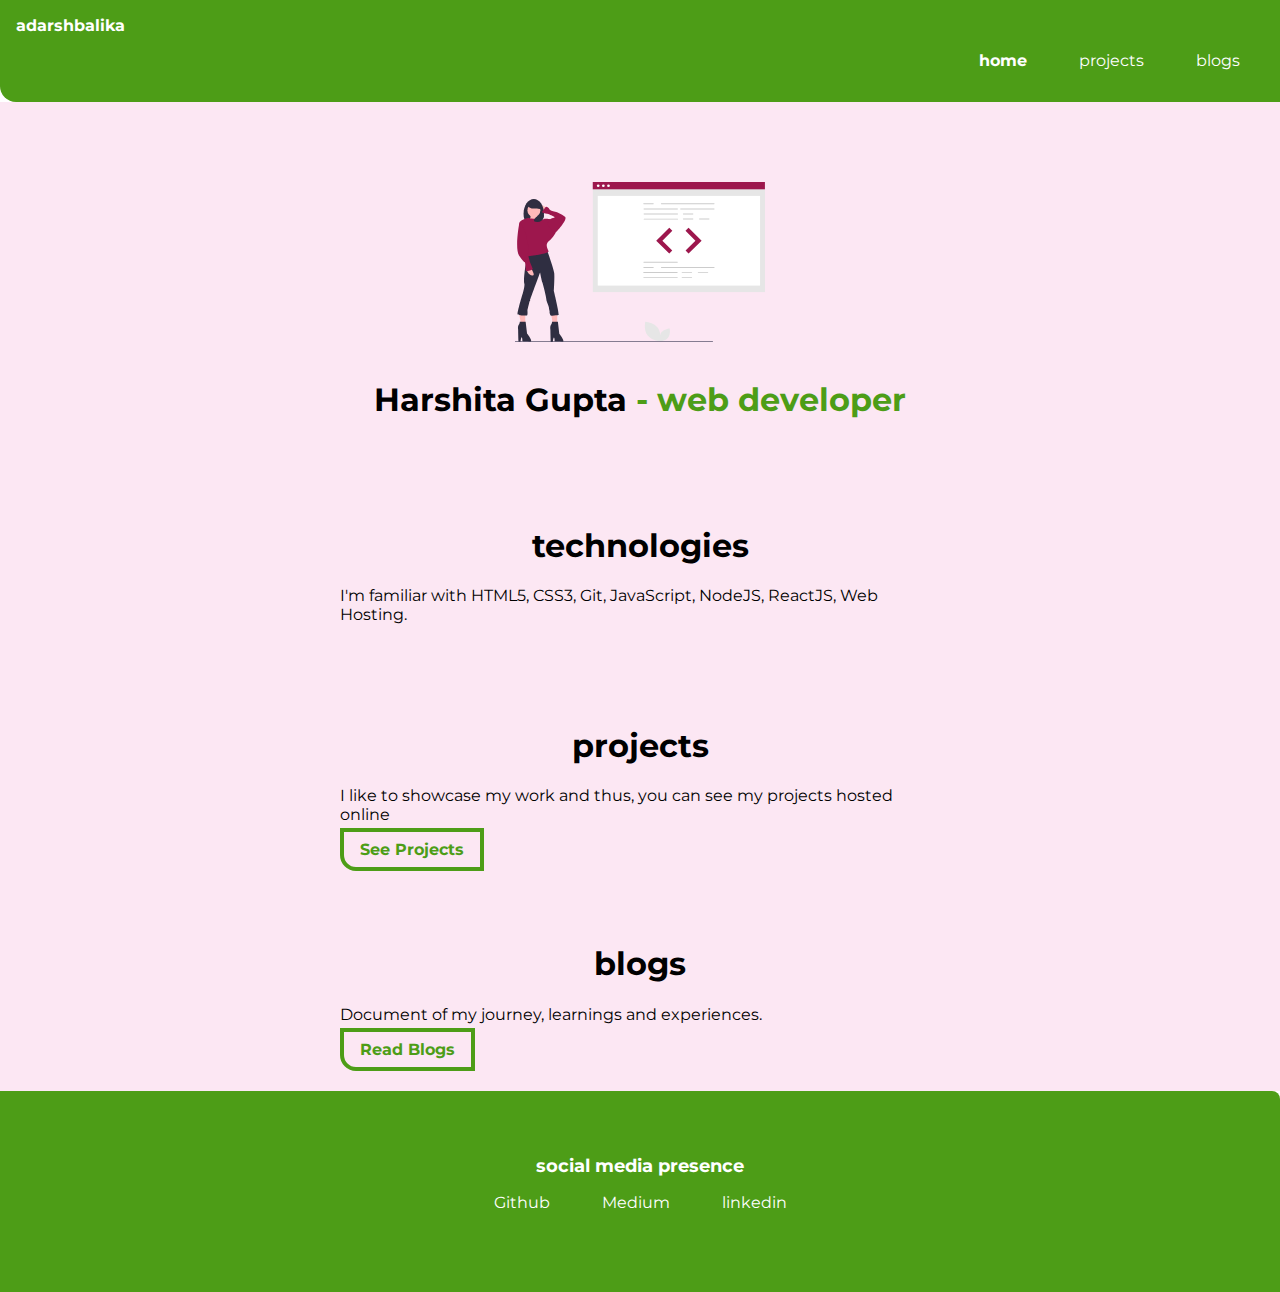
<file: index.html>
<!DOCTYPE html>
<html lang="en">
<head>
    <meta charset="UTF-8">
    <meta name="viewport" content="width=device-width, initial-scale=1.0">
    <title>home | adarshbalika</title>
    <link href="style.css" rel="stylesheet" />
</head>
<body>
    <nav class="navigation container">
        <div class="nav-brand"><a href="/">adarshbalika</a></div>
        <ul class="list-non-bullet nav-pills">
            <li class="list-item-inline">
                <a class="link link-active" href="/">home</a>
            </li>
            <li class="list-item-inline">
                <a class="link" href="projects.html">projects</a>
            </li>
            <li class="list-item-inline">
                <a class="link" href="blogs.html">blogs</a>
            </li>
        </ul>
    </nav>

    <header class="hero">
        <img class="hero-img" src="images/adarshbaalika.svg" />
        <h1 class="hero-heading">Harshita Gupta  <span class="heading-inverted"> - web developer</span></h1>
    </header>

    <section class="section ow">
        <div class="container container-center">
            <h1>technologies</h1>
            <p>I'm familiar with HTML5, CSS3, Git, JavaScript, NodeJS, ReactJS, Web Hosting.</p>
        </div>
    </section>

    <section class="section ow">
        <div class="container container-center">
            <h1>projects</h1>
            <p>I like to showcase my work and thus, you can see my projects hosted online</p>
            <a class="link link-primary" href="projects.html">See Projects</a>
        </div>
    </section>

    <section class="section ow">
        <div class="container container-center">
            <h1>blogs</h1>
            <p>Document of my journey, learnings and experiences. </p>
            <a class="link link-secondary" href="blogs.html">Read Blogs</a>
        </div>
    </section>

    <footer class="footer">
        <div class="footer-header">social media presence</div>
        <ul class="social-links list-non-bullet">
            <li class="list-item-inline">
                <a class="link" href="https://github.com/harshitagupta11">
                    Github
                </a>
            </li>
            <li class="list-item-inline">
                <a class="link" href="https://harshita-gupta.medium.com/">
                    Medium
                </a>
            </li>
            <li class="list-item-inline">
                <a class="link" href="https://www.linkedin.com/in/harshita02/">
                    linkedin
                </a>
            </li>
            
        </ul>
    </footer>


    
</body>
</html>
</file>
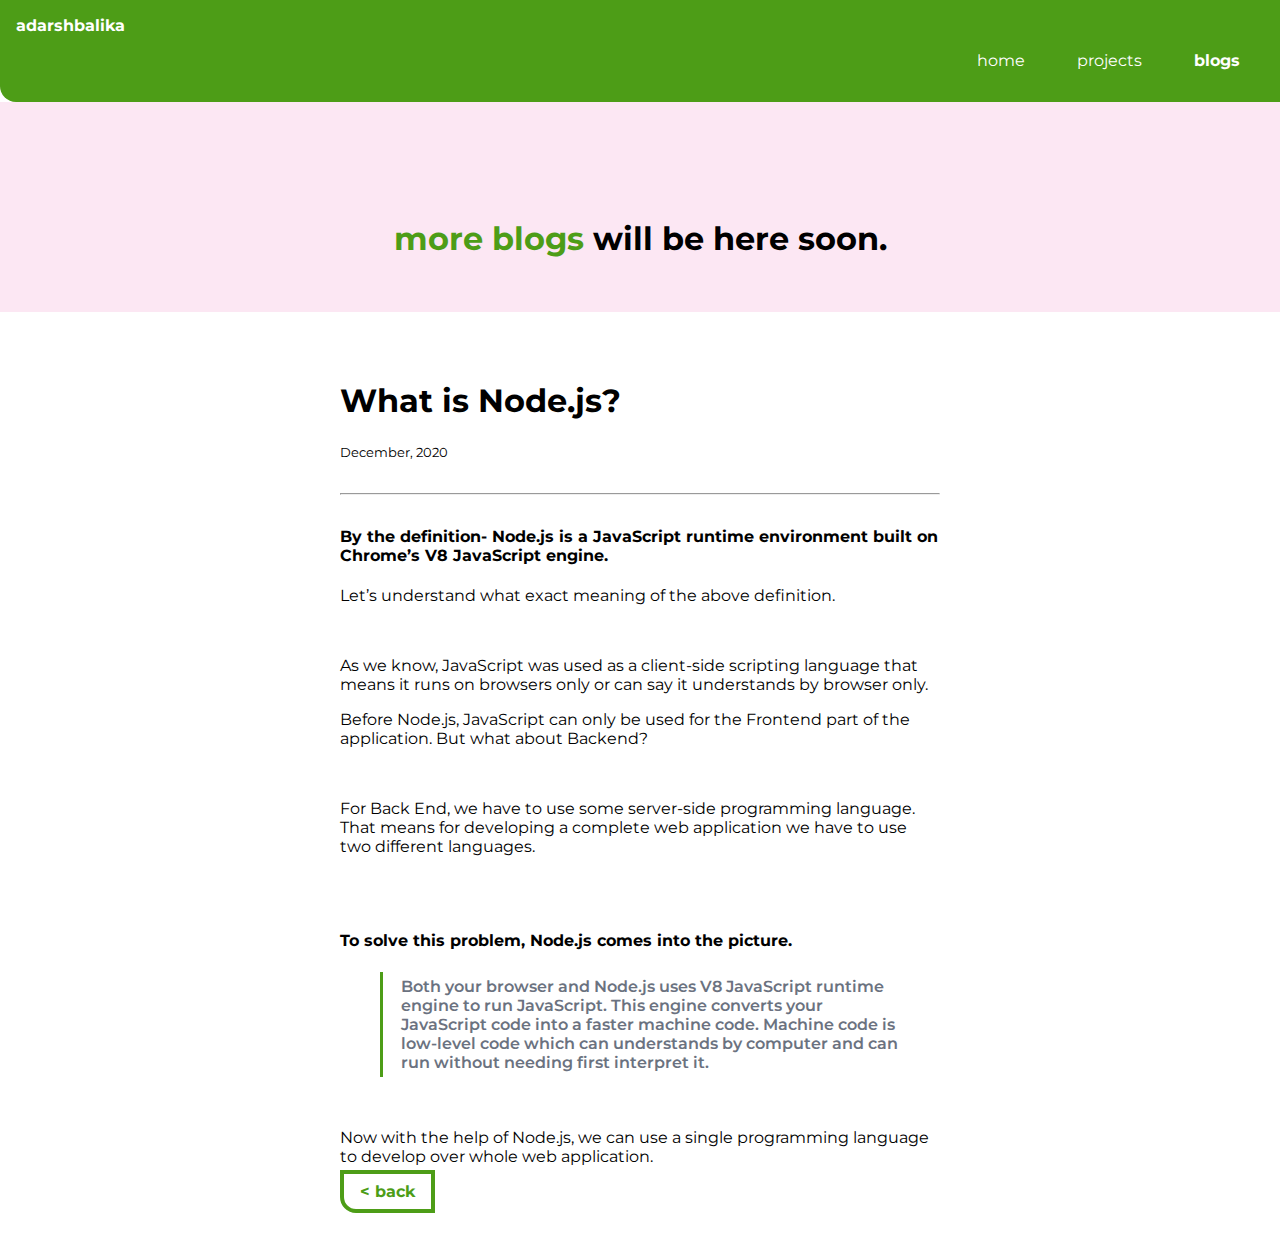
<file: blogOne.html>
<!DOCTYPE html>
<html lang="en">
<head>
    <meta charset="UTF-8">
    <meta name="viewport" content="width=device-width, initial-scale=1.0">
    <link href="style.css" rel="stylesheet" />
    <title>Check out soon</title>
</head>
<body>

    <nav class="navigation container">
        <div class="nav-brand"><a href="/">adarshbalika</a></div>
        <ul class="list-non-bullet nav-pills">
            <li class="list-item-inline">
                <a class="link" href="/">home</a>
            </li>
            <li class="list-item-inline">
                <a class="link " href="/projects.html">projects</a>
            </li>
            <li class="list-item-inline">
                <a class="link link-active" href="blogs.html">blogs</a>
            </li>
        </ul>
    </nav>

    <header class="hero">
        <h1 class="hero-heading"><span class="heading-inverted">more blogs </span>will be here soon.</h1>
    </header>
    
    <ul class="list-non-bullet">

        <li>
            <article class="showcase-list container container-center ">
                <h1>What is Node.js?</h1>
            <small>December, 2020</small>
            <hr>
            <h4>By the definition- Node.js is a JavaScript runtime environment built on Chrome’s V8 JavaScript engine.</h4>
            <p>Let’s understand what exact meaning of the above definition.</p>
            <br>
            
            <p>As we know, JavaScript was used as a client-side scripting language that means it runs on browsers only or can say it understands by browser only.</p>
            <p>Before Node.js, JavaScript can only be used for the Frontend part of the application. But what about Backend?</p>
            <br>
            
            
            <p>For Back End, we have to use some server-side programming language. That means for developing a complete web application we have to use two different languages.</p>
            <br> <br>

            <h4>To solve this problem, Node.js comes into the picture.</h4>
           
            <blockquote>Both your browser and Node.js uses V8 JavaScript runtime engine to run JavaScript. This engine converts your JavaScript code into a faster machine code. Machine code is low-level code which can understands by computer and can run without needing first interpret it.
            </blockquote>
            
            <br>
            <p>Now with the help of Node.js, we can use a single programming language to develop over whole web application.</p>
            <a class="link link-primary" href="blogs.html"> < back</a>
            </article>
        </li>


    </ul>


</body>
</html>
</file>
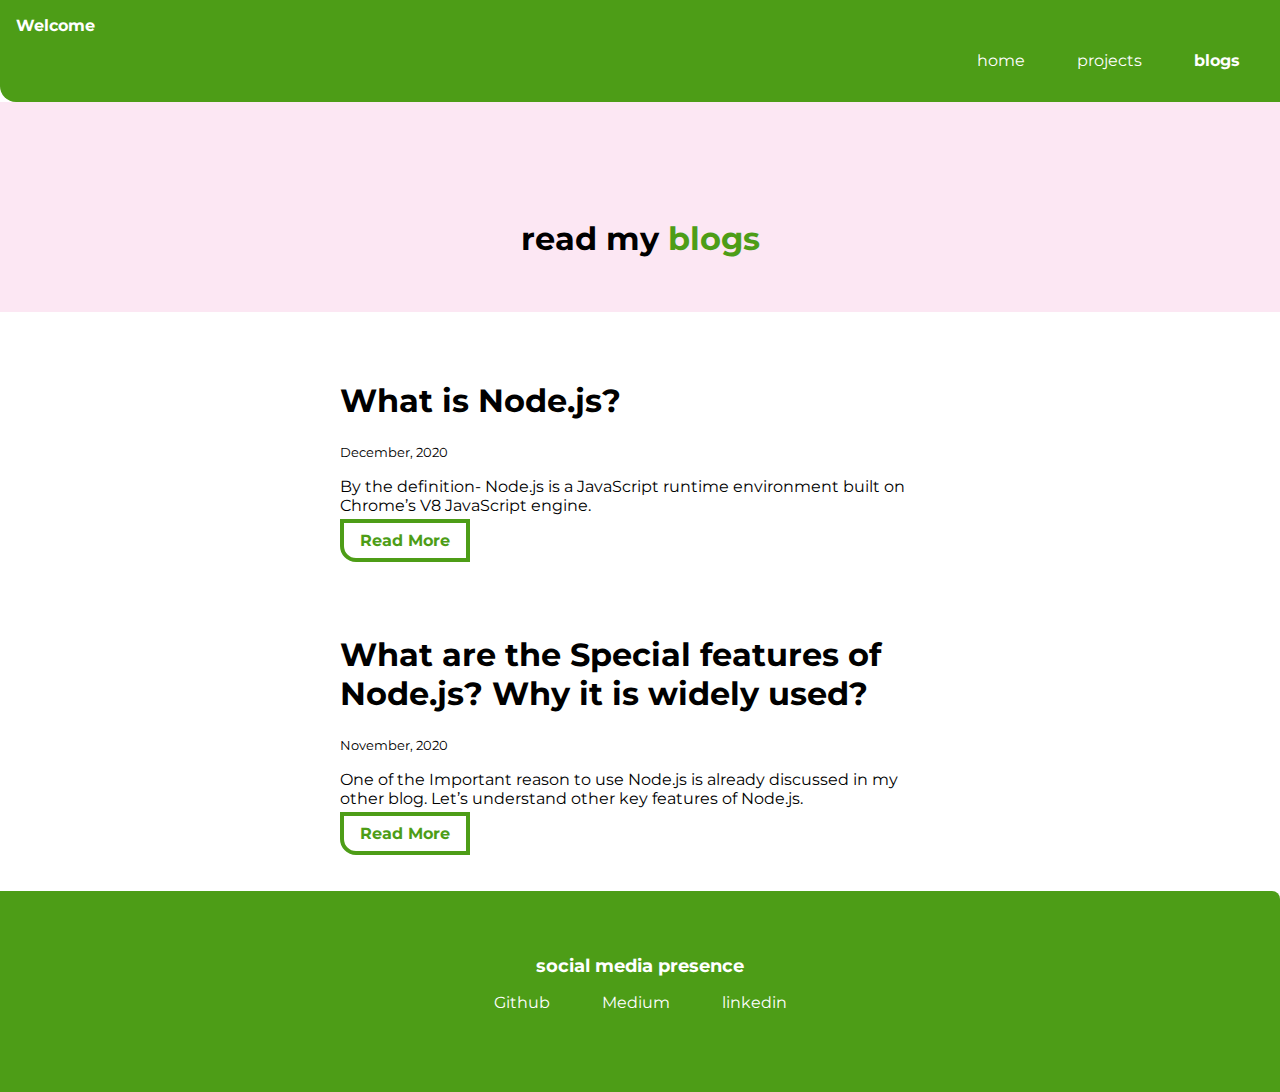
<file: blogs.html>
<!DOCTYPE html>
<html lang="en">
<head>
    <meta charset="UTF-8">
    <meta name="viewport" content="width=device-width, initial-scale=1.0">
    <link href="style.css" rel="stylesheet" />
    <title>blogs | by Pooja N G</title>
</head>
<body>
    <nav class="navigation container">
        <div class="nav-brand"><a href="/">Welcome</a></div>
        <ul class="list-non-bullet nav-pills">
            <li class="list-item-inline">
                <a class="link" href="/">home</a>
            </li>
            <li class="list-item-inline">
                <a class="link " href="projects.html">projects</a>
            </li>
            <li class="list-item-inline">
                <a class="link link-active" href="blogs.html">blogs</a>
            </li>
        </ul>
    </nav>

    <header class="hero">
        <h1 class="hero-heading">read my <span class="heading-inverted">blogs</span></h1>
    </header>

    <ul class="list-non-bullet">

        <li>
            <article class="showcase-list container container-center ">
                <h1>What is Node.js?</h1>
            <small>December, 2020</small>
            <p>By the definition- Node.js is a JavaScript runtime environment built on Chrome’s V8 JavaScript engine.</p>
            <a class="link link-primary" href="blogOne.html">Read More</a>
            </article>
        </li>

        <li>
            <article class="showcase-list container container-center ">
                <h1>What are the Special features of Node.js? Why it is widely used?</h1>
                <small>November, 2020</small>
                <p>One of the Important reason to use Node.js is already discussed in my other blog.
                    Let’s understand other key features of Node.js.</p>
    
                <a class="link link-primary" href="blogTwo.html">Read More</a>
                 </article>
            
        </li>

    </ul>

    <footer class="footer">
        <div class="footer-header">social media presence</div>
        <ul class="social-links list-non-bullet">
            <li class="list-item-inline">
                <a class="link" href="https://github.com/harshitagupta11">
                    Github
                </a>
            </li>
            <li class="list-item-inline">
                <a class="link" href="https://harshita-gupta.medium.com/">
                    Medium
                </a>
            </li>
            <li class="list-item-inline">
                <a class="link" href="https://www.linkedin.com/in/harshita02/">
                    linkedin
                </a>
            </li>
            
        </ul>
    </footer>

    
</body>
</html>
</file>
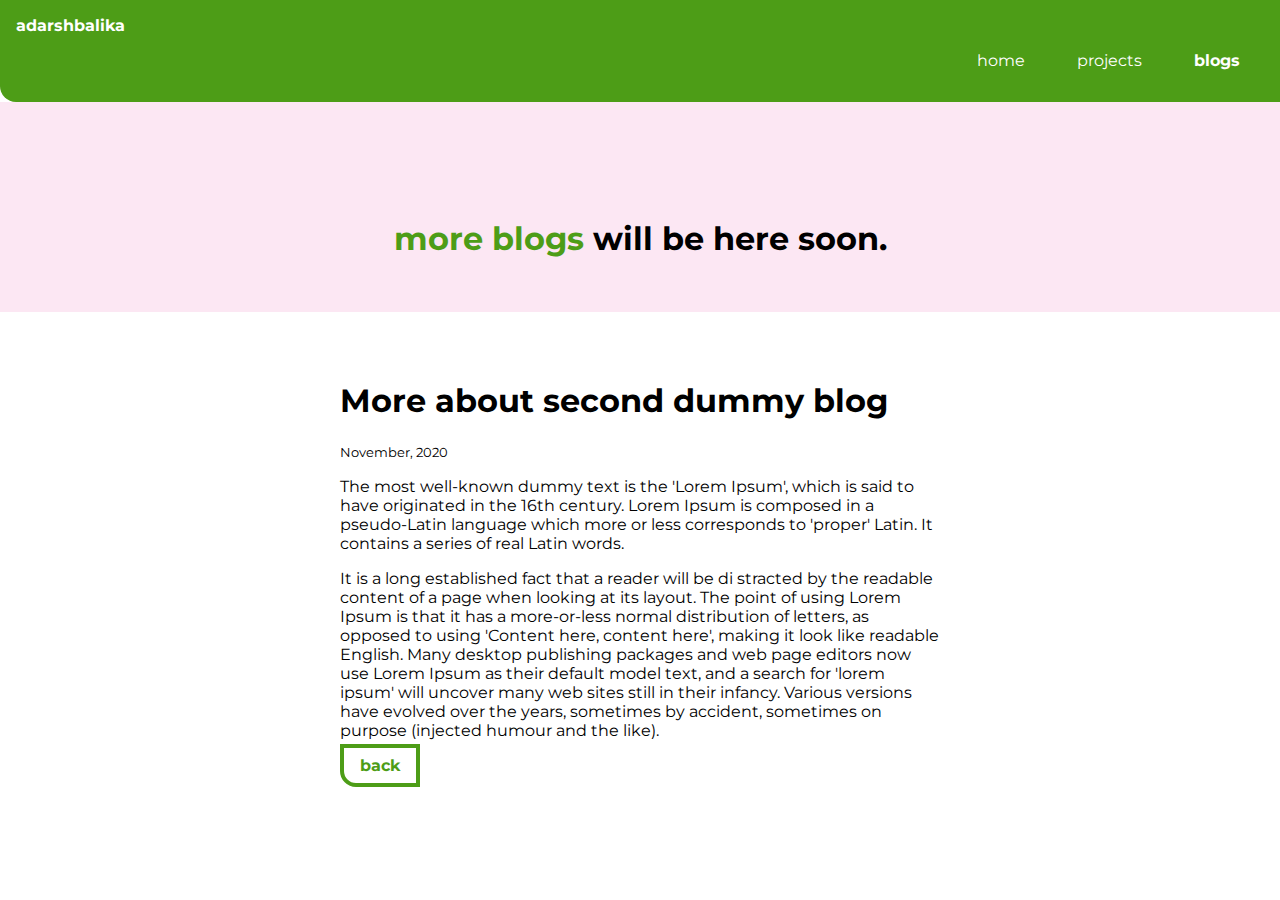
<file: blogTwo.html>
<!DOCTYPE html>
<html lang="en">
<head>
    <meta charset="UTF-8">
    <meta name="viewport" content="width=device-width, initial-scale=1.0">
    <link href="style.css" rel="stylesheet" />
    <title>Check out soon</title>
</head>
<body>

    <nav class="navigation container">
        <div class="nav-brand"><a href="/">adarshbalika</a></div>
        <ul class="list-non-bullet nav-pills">
            <li class="list-item-inline">
                <a class="link" href="/">home</a>
            </li>
            <li class="list-item-inline">
                <a class="link " href="projects.html">projects</a>
            </li>
            <li class="list-item-inline">
                <a class="link link-active" href="blogs.html">blogs</a>
            </li>
        </ul>
    </nav>

    <header class="hero">
        <h1 class="hero-heading"><span class="heading-inverted">more blogs </span>will be here soon.</h1>
    </header>
    
    <ul class="list-non-bullet">

        <li>
            <article class="showcase-list container container-center ">
                <h1>More about second dummy blog</h1>
            <small>November, 2020</small>
            <p>The most well-known dummy text is the 'Lorem Ipsum',
                 which is said to have originated in the 16th century. 
                 Lorem Ipsum is composed in a pseudo-Latin language
                  which more or less corresponds to 'proper' Latin.
                   It contains a series of real Latin words.</p>
<p>It is a long established fact that a reader will be di
    stracted by the readable content of a page when looking at its layout. 
    The point of using Lorem Ipsum is that it has a more-or-less normal
     distribution of letters, as opposed to using 'Content here, content here',
      making it look like readable English. Many desktop publishing packages 
      and web page editors now use Lorem Ipsum as their default model text,
       and a search for 'lorem ipsum' will uncover many web sites still in 
       their infancy. Various versions have evolved over the years, sometimes 
       by accident,
     sometimes on purpose (injected humour and the like).</p>
            <a class="link link-primary" href="blogs.html">  back</a>
            </article>
        </li>


    </ul>


</body>
</html>
</file>
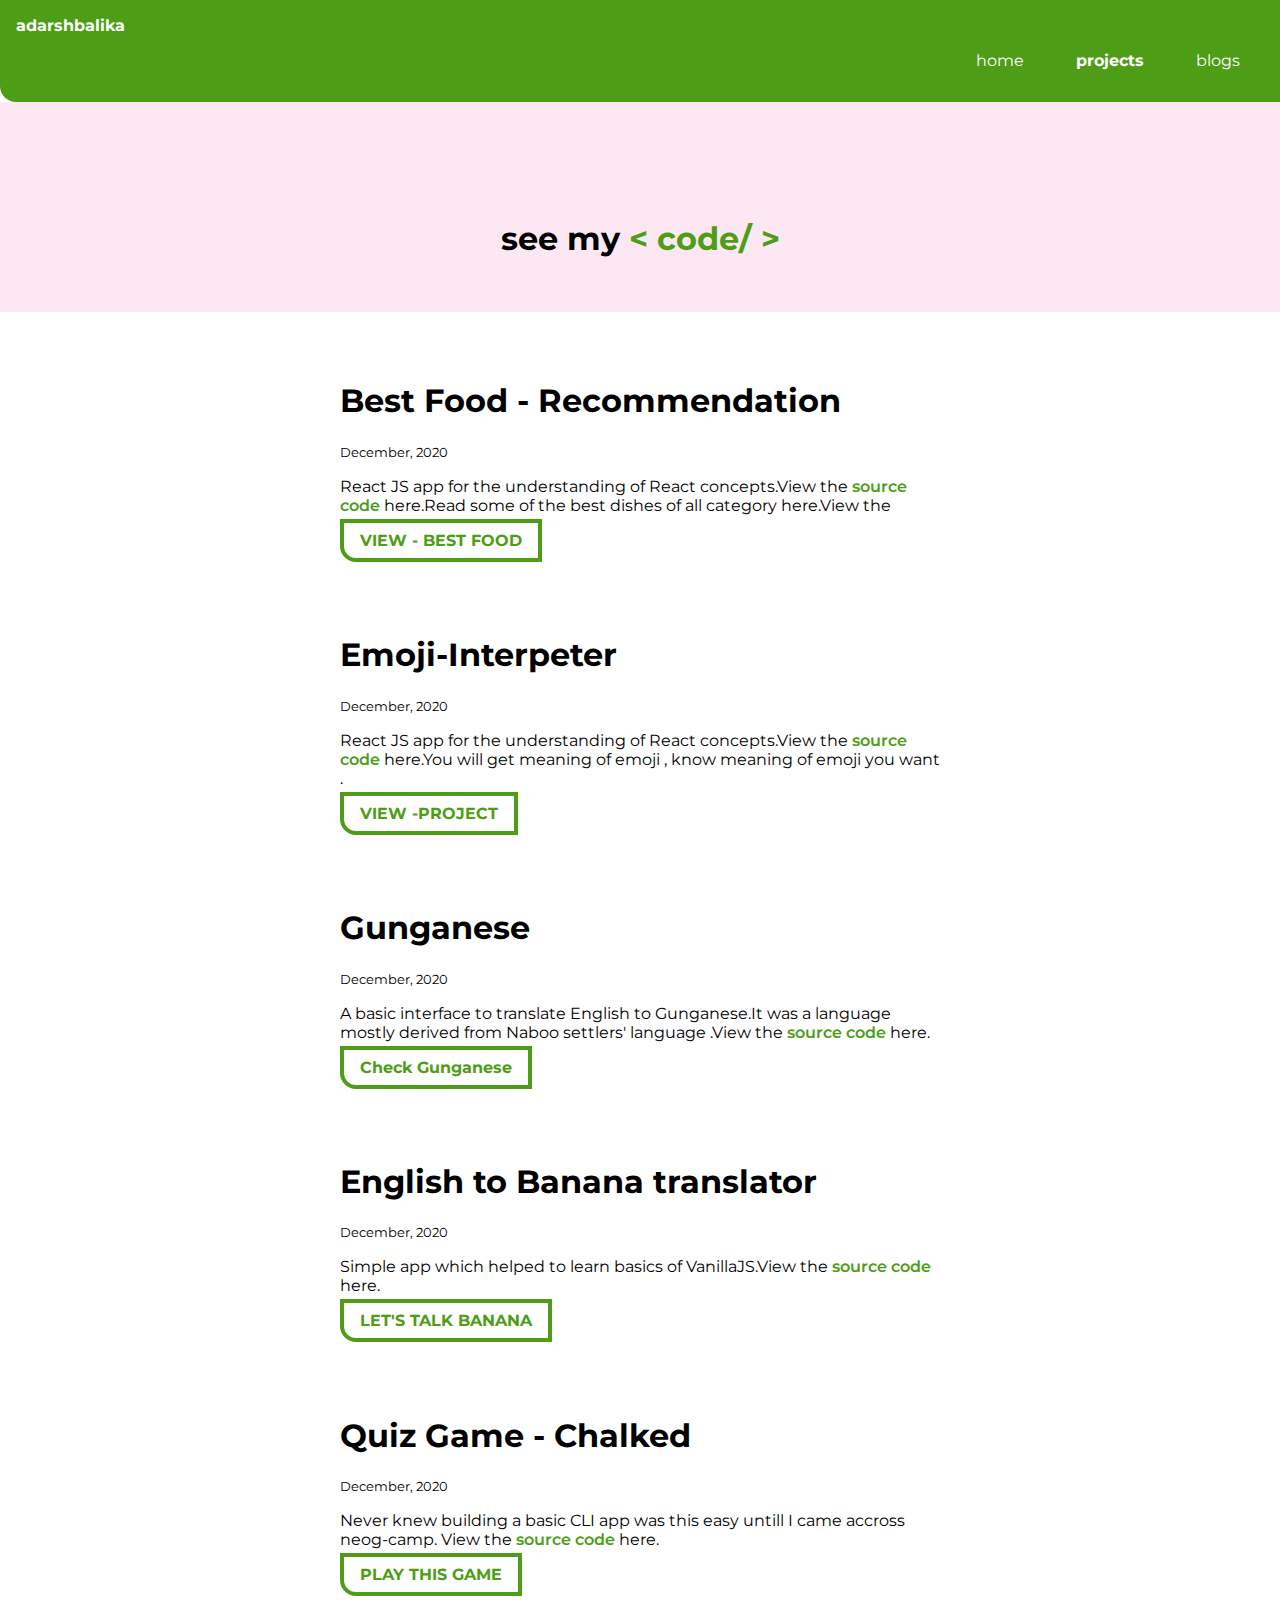
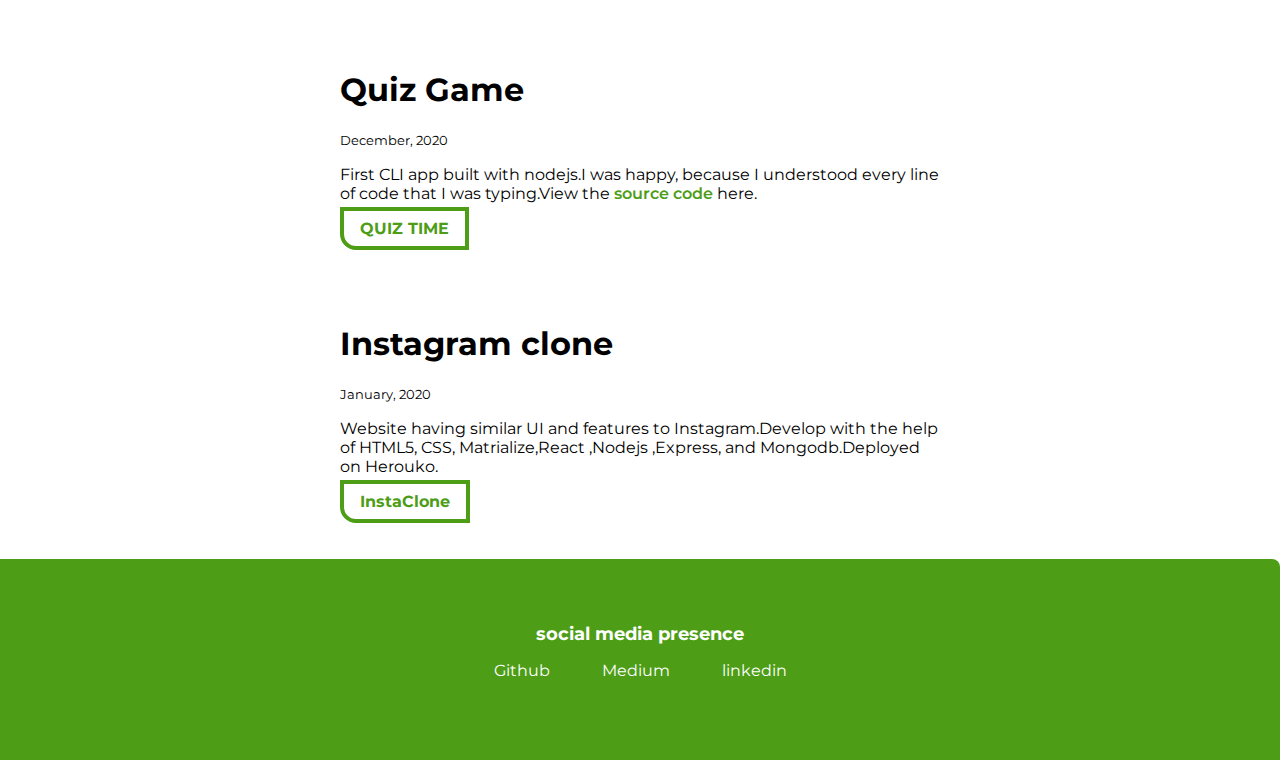
<file: projects.html>
<!DOCTYPE html>
<html lang="en">

<head>
    <meta charset="UTF-8">
    <meta name="viewport" content="width=device-width, initial-scale=1.0">
    <link href="style.css" rel="stylesheet" />
    <title>projects | adarshbalika</title>
</head>

<body>
    <nav class="navigation container">
        <div class="nav-brand"><a href="/">adarshbalika</a></div>
        <ul class="list-non-bullet nav-pills">
            <li class="list-item-inline">
                <a class="link" href="/">home</a>
            </li>
            <li class="list-item-inline">
                <a class="link link-active" href="projects.html">projects</a>
            </li>
            <li class="list-item-inline">
                <a class="link" href="blogs.html">blogs</a>
            </li>
        </ul>
    </nav>

    <header class="hero">
        <h1 class="hero-heading">see my <span class="heading-inverted"> &lt; code/ &gt;</span></h1>
    </header>

    <ul class="list-non-bullet">

        <li>
            <article class="showcase-list container container-center ">
                <h1>Best Food - Recommendation</h1>
                <small>December, 2020</small>
                <p>React JS app for the understanding of React concepts.View the<a class="view-source-code" target="_blank" href="https://github.com/harshitagupta11/Best-Food"> source
                    code </a>here.Read some of the best dishes of all category here.View the
                </p>

                <a class="link link-primary" href="https://i4ph1.csb.app/">VIEW - BEST FOOD </a>

            </article>

        </li>

        <li>
            <article class="showcase-list container container-center ">
                <h1>Emoji-Interpeter</h1>
                <small>December, 2020</small>
                <p>React JS app for the understanding of React concepts.View the <a class="view-source-code" target="_blank" href="https://github.com/harshitagupta11/emoji-interpreter"> source
                    code </a>here.You will get meaning of emoji , know meaning of emoji you want .
                </p>

                <a class="link link-primary" href="https://sx9wh.csb.app/">VIEW -PROJECT</a>

            </article>

        </li>

        <li>
            <article class="showcase-list container container-center ">
                <h1>Gunganese</h1>
                <small>December, 2020</small>
                <p>A basic interface to translate English to Gunganese.It was a language mostly derived from Naboo settlers' language .View the
                    <a class="view-source-code" target="_blank" href="https://github.com/harshitagupta11/fun-translator"> source
                        code </a>here.
                </p>

                <a class="link link-primary" target="_blank" href="https://25uoq.csb.app/">Check Gunganese </a>

            </article>

        </li>




        <li>
            <article class="showcase-list container container-center ">
                <h1>English to Banana translator</h1>
                <small>December, 2020</small>
                <p>Simple app which helped to learn basics of VanillaJS.View the
                    <a class="view-source-code" target="_blank" href="https://github.com/harshitagupta11/minions"> source
                        code </a>here.
                </p>

                <a class="link link-primary" target="_blank" href="https://2m235.csb.app/">LET'S TALK BANANA</a>


            </article>

        </li>


        <li>
            <article class="showcase-list container container-center ">
                <h1>Quiz Game - Chalked</h1>
                <small>December, 2020</small>
                <p>Never knew building a basic CLI app was this easy untill I came accross neog-camp.
                   View the
                    <a class="view-source-code" target="_blank" href="https://github.com/harshitagupta11/bollywood-quiz">
                        source code </a>here.
                </p>

                <a class="link link-primary" target="_blank" href="https://replit.com/@HARSHITAGUPTA/bollywood-quiz?embed=1&output=1#index.js">PLAY THIS
                    GAME</a>


            </article>

        </li>

        <li>
            <article class="showcase-list container container-center ">
                <h1>Quiz Game</h1>
                <small>December, 2020</small>
                <p>First CLI app built with nodejs.I was happy, because I understood every line of code that I was
                    typing.View the
                    <a class="view-source-code" target="_blank" href="https://github.com/harshitagupta11/knowMe">
                        source code </a>here.
                </p>

                <a class="link link-primary" target="_blank" href="https://replit.com/@HARSHITAGUPTA/knowMe?embed=1&output=1#index.js">QUIZ TIME</a>


            </article>

        </li>

        <li>
            <article class="showcase-list container container-center ">
                <h1>Instagram clone</h1>
                <small>January, 2020</small>
                <p>Website having similar UI and features to Instagram.Develop with the help of HTML5, CSS, Matrialize,React ,Nodejs ,Express, and Mongodb.Deployed on Herouko.</p>

                <a class="link link-primary" target="_blank/" href="https://instagram-clone-apna.herokuapp.com/">InstaClone</a>
               
            </article>

        </li>


    </ul>

    <footer class="footer">
        <div class="footer-header">social media presence</div>
        <ul class="social-links list-non-bullet">
            <li class="list-item-inline">
                <a class="link" href="https://github.com/harshitagupta11">
                    Github
                </a>
            </li>
            <li class="list-item-inline">
                <a class="link" href="https://harshita-gupta.medium.com/">
                    Medium
                </a>
            </li>
            <li class="list-item-inline">
                <a class="link" href="https://www.linkedin.com/in/harshita02/">
                    linkedin
                </a>
            </li>
            
        </ul>
    </footer>


</body>

</html>
</file>
<file: style.css>
@import url('https://fonts.googleapis.com/css2?family=Montserrat:wght@400;700&display=swap');

:root {
    --primary-color: #4d9d17;
    --off-white: #dee9c9;
    --dark-gray: #6B7280;
}

body {
    font-family: 'Montserrat', sans-serif;
    margin: 0px
}

hr {
    margin: 2rem 0rem;
}

/** spaces **/

.margin-md {
    margin: 2rem;
}

/** container **/
.container {
    padding: 0rem 1rem;
}

.container-center {
    max-width: 600px;
    margin: auto;
}

/** links **/
.link {
    box-sizing: border-box;
    text-decoration: none;
    padding: 0.5rem 1rem;
}

.link-primary {
    /* background-color: var(--dark-gray); */
    color: #4d9d17;
    border-bottom-left-radius: 1rem;
    border: 4px solid var(--primary-color);
    /* display: block; */
    max-width: 140px;
    font-weight:700;
    margin: 1rem 1rem 1rem 0rem;
}

.link-secondary {
    color: #4d9d17;
    border: 4px solid var(--primary-color);
    border-bottom-left-radius: 1rem;
    /* display: block; */
    font-weight: 700;
    max-width: 140px;
    margin: 1rem 1rem 1rem 0rem;
}

/** look into BEM naming convention for CSS **/

/** lists **/

.list-non-bullet {
    list-style: none;
    padding-inline-start: 0px;
}

.list-item-inline {
    display: inline;
    padding: 0rem 0.5rem;
}

/** navigation **/

.navigation {
    background-color: var(--primary-color);
    color: white;
    padding: 1rem;
    border-bottom-left-radius: 1rem;
}

.navigation .nav-brand {
    font-weight: bold;
}

.nav-brand a {
    text-decoration: none;
    color: inherit;
}


.navigation .nav-pills {
    text-align: right;
}

.navigation .link {
    color: white;
}

.navigation .link-active {
    font-weight: bold;
}

nav.container ul li a:hover {
    color:black;
}

.view-source-code {
    color: #4d9d17;
    text-decoration: none;
    font-weight: 600;
}


/** header **/

.hero {
    padding: 2rem;
    padding-top: 5rem;
    background-color: #FCE7F3;
    /* display:inline; */

}

.hero .hero-img {
    max-width: 80%;
    width: 250px;
    display: block;
    margin: auto;
}

.hero .hero-heading {
    text-align: center;
    padding-top: 1rem;
    color: black;
}

.hero .hero-heading .heading-inverted {
    color: #4d9d17;
}

/** sections **/

.section {
    padding: 2rem;
}

.section h1 {
    text-align: center;

}

.ow {
    background-color: #FCE7F3;
}

blockquote {
    border-left: 3px solid #4d9d17;
    color:#6B7280;
    font-weight:600;
    margin: 35px 0px;
    padding: 5px 0px 5px 18px;
    display: block;
    margin-block-start: 1em;
    margin-block-end: 1em;
    margin-inline-start: 40px;
    margin-inline-end: 40px;
}

/** footers **/

.footer {
    background-color: var(--primary-color);
    padding: 4rem 1rem;
    text-align: center;
    color: white;
    border-top-right-radius: 0.5rem;
}

.footer .link {
    color: white
}

.footer .footer-header {
    font-weight: bold;
    font-size: large;
}

.footer ul {
    padding-inline-start: 0px;
}

/** projects **/
.showcase-list {
    padding: 2rem;
}

/** blogs **/
.showcase-blog {
    padding-bottom: 6rem;
}
</file>
